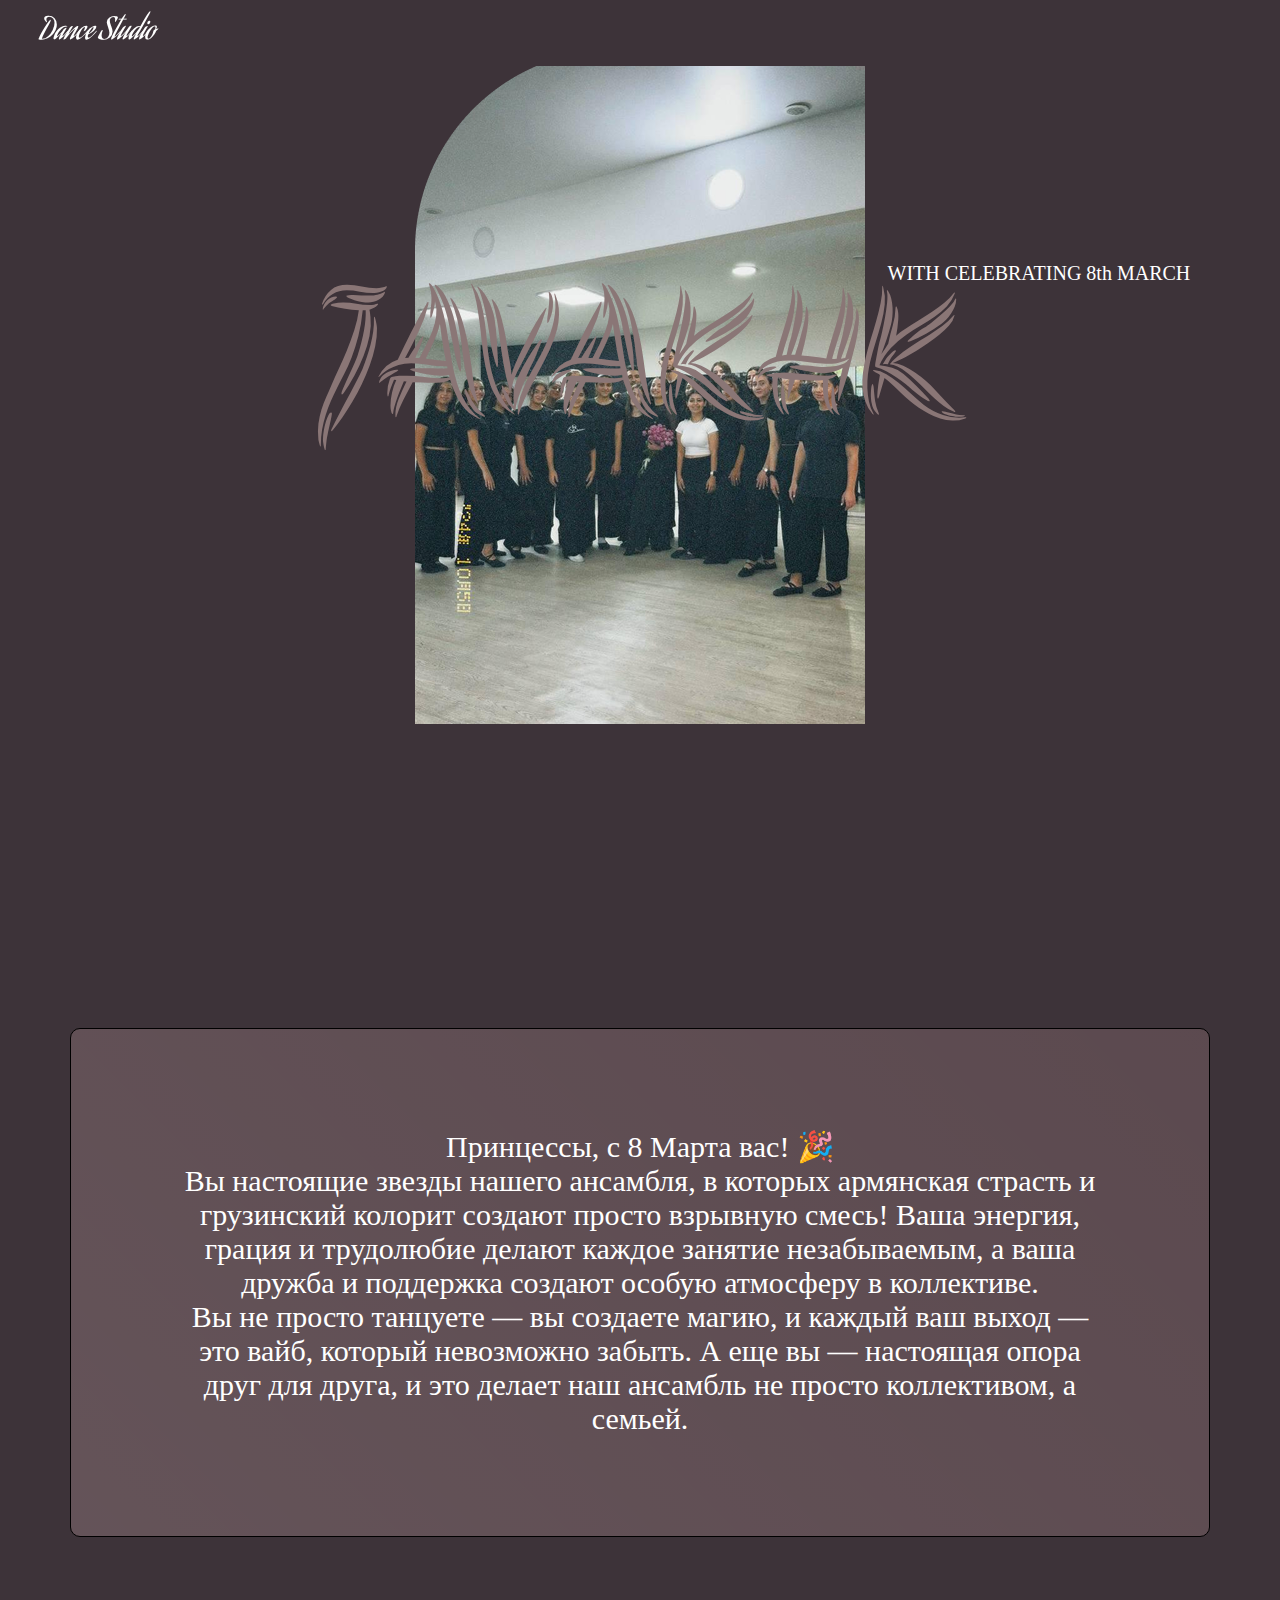
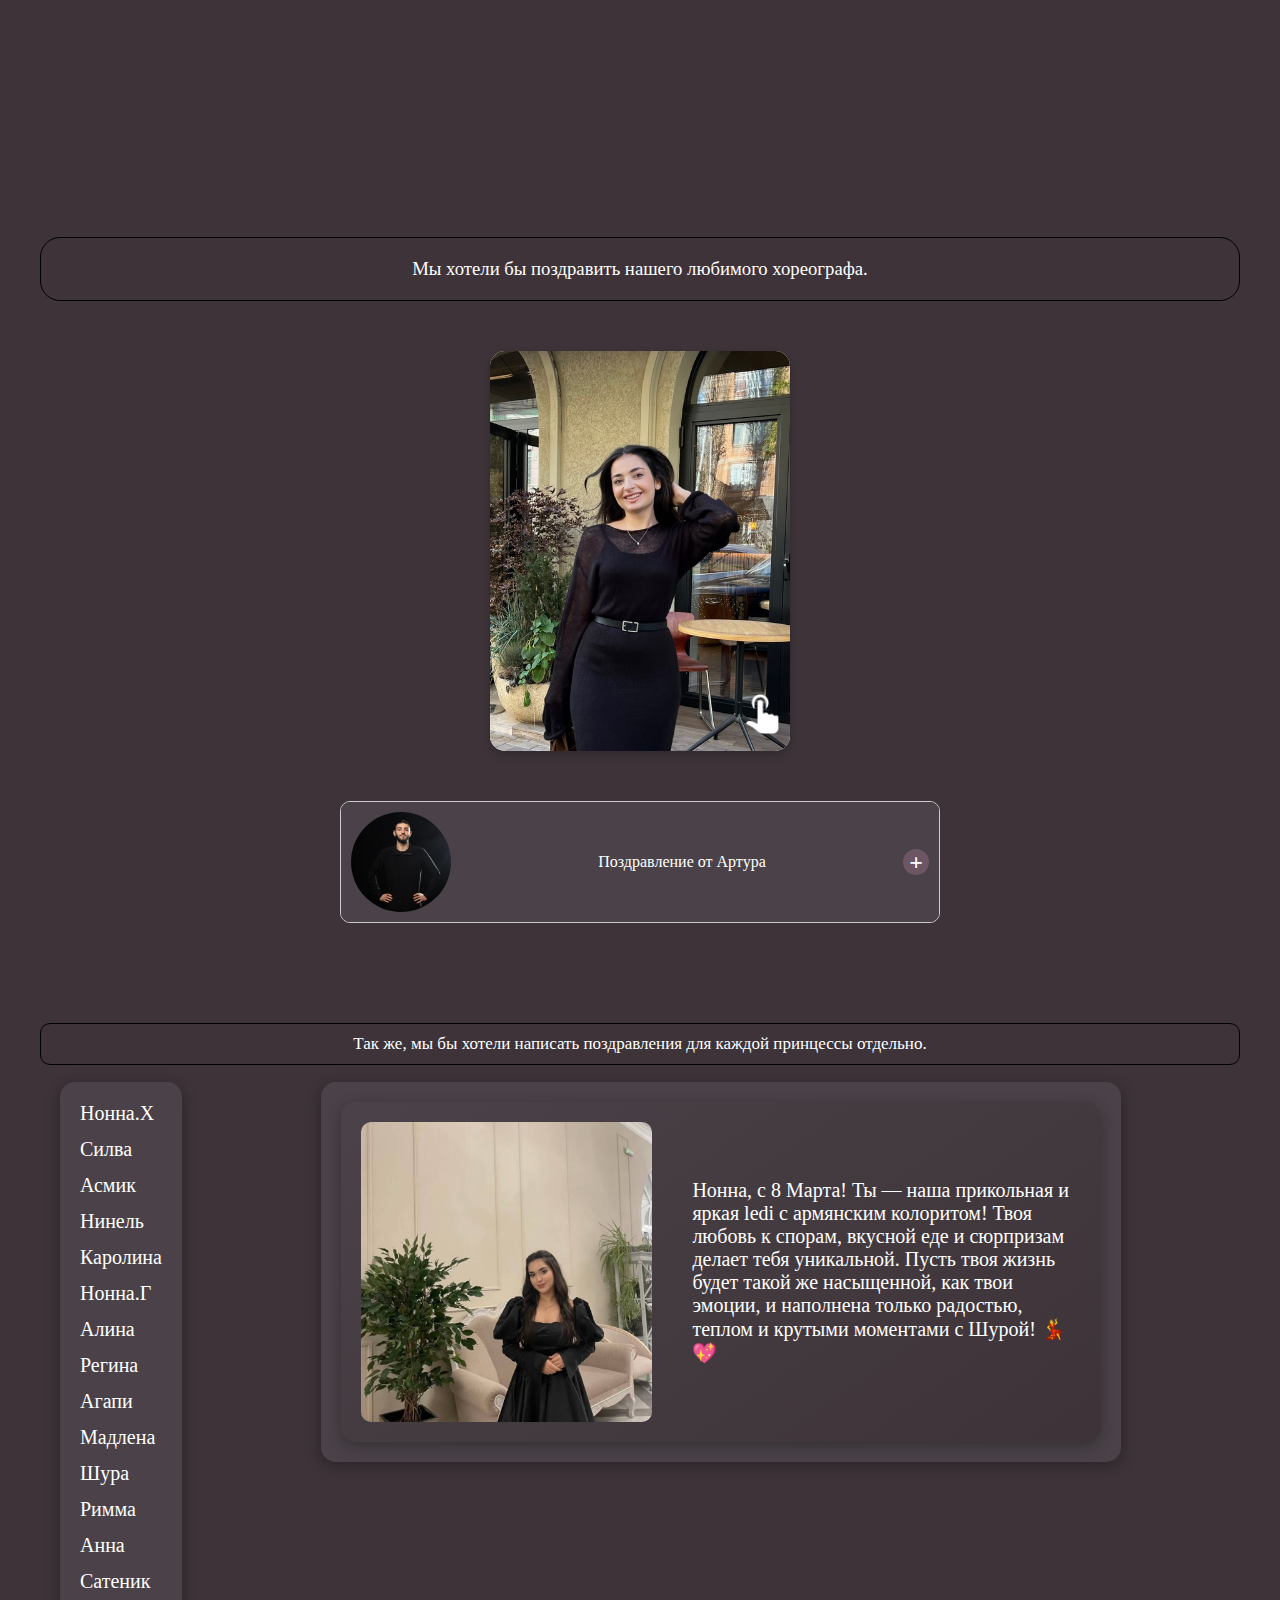
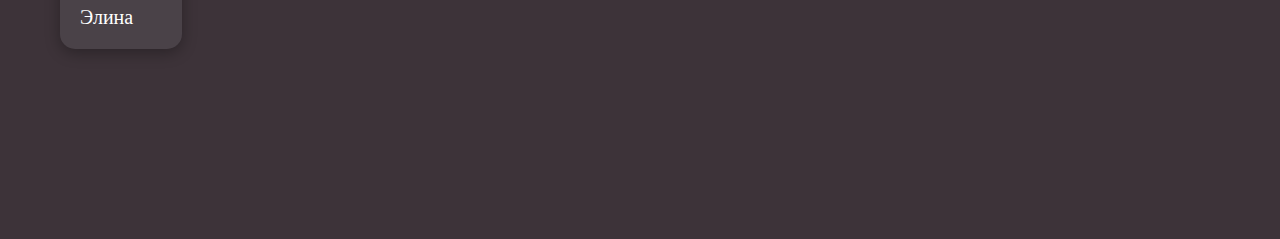
<file: index.html>
<!DOCTYPE html>
<html lang="en">

<head>
    <meta charset="UTF-8">
    <meta name="viewport" content="width=device-width, initial-scale=1.0">
    <link href="style/style.css" rel="stylesheet" />
    <link rel="stylesheet" href="https://unpkg.com/swiper/swiper-bundle.min.css" />
    <link rel="preconnect" href="https://fonts.googleapis.com">
    <link rel="preconnect" href="https://fonts.gstatic.com" crossorigin>
    <link href="https://fonts.googleapis.com/css2?family=Aboreto&family=Aguafina+Script&family=Akronim&display=swap"
        rel="stylesheet">
    <script src="https://unpkg.com/swiper/swiper-bundle.min.js"></script>
    <title>C праздником</title>
</head>

<body>
    <header class="header">
        <p class="title_header">Dance Studio</p>
        <button id="hideButton" class="burger-menu" aria-label="Open menu">
            <span id="message">Нажми и выбери имя➡️</span>
            <span class="burger-icon"></span>
        </button>
        <div class="mobile-names-list">
            <p class="name" data-index="0">Нонна.Х</p>
            <p class="name" data-index="1">Силва</p>
            <p class="name" data-index="2">Асмик</p>
            <p class="name" data-index="3">Нинель</p>
            <p class="name" data-index="4">Каролина</p>
            <p class="name" data-index="5">Нонна.Г</p>
            <p class="name" data-index="6">Алина</p>
            <p class="name" data-index="7">Регина</p>
            <p class="name" data-index="8">Агапи</p>
            <p class="name" data-index="9">Мадлена</p>
            <p class="name" data-index="10">Шура</p>
            <p class="name" data-index="11">Римма</p>
            <p class="name" data-index="12">Анна</p>
            <p class="name" data-index="13">Сатеник</p>
            <p class="name" data-index="14">Элина</p>
        </div>
    </header>
    <main>
        <div class="nachalo">
            <div class="image-container">
                <img class="img_one" src="img/girls 1.png" alt="">
                <p class="title_img">WITH CELEBRATING 8th MARCH</p>
                <p class="overlay_text">JAVAKHK<br><span class="rara">WITH CELEBRATING 8th MARCH</span></p>
            </div>
        </div>
        <div>
            <p class="all_charcter">
                Принцессы, с 8 Марта вас! 🎉<br>
                Вы настоящие звезды нашего ансамбля, в которых армянская страсть и грузинский колорит создают просто
                взрывную смесь! Ваша энергия, грация и трудолюбие делают каждое занятие незабываемым, а ваша дружба и
                поддержка создают особую атмосферу в коллективе.<br> Вы не просто танцуете — вы создаете магию, и каждый
                ваш выход — это вайб, который невозможно забыть. А еще вы — настоящая опора друг для друга, и это делает
                наш ансамбль не просто коллективом, а семьей.
            </p>
        </div>
        <h3 class="p-text_one">Мы хотели бы поздравить нашего любимого хореографа.</h3>
        <div class="lilit-block">
            <div class="flip-container">
                <img class="finger-image" src="img/palec.png" alt="Палец">
                <div class="flip-front">
                    <img src="img/Lilit.jpeg" alt="Лилит">
                </div>
                <div class="flip-back">
                    <p>Дорогая Лилит!<br> Поздравляем вас с 8 марта! Мы благодарны за все, что вы делаете. Вы не просто
                        преподаватель, а настоящий наставник. Ваша страсть к танцам наполняет наши сердца энтузиазмом.
                        Каждый урок — это уникальное путешествие в мир искусства, где мы развиваем навыки и учимся
                        чувствовать музыку. Вы создаете атмосферу, в которой мы можем раскрыть свой потенциал. В этот
                        особенный день желаем вам здоровья, счастья и творческих успехов! Пусть ваша жизнь станет
                        танцем, полным радости!💖😍🌸</p>
                </div>
            </div>
        </div>
        <div class="accordion">
            <div class="accordion-item">
                <div class="accordion-header" onclick="toggleAccordion(this)">
                    <div class="avatar">
                        <img src="img/person.jpg" alt="Имя человека" />
                    </div>
                    <span class="name_artur">Поздравление от Артура</span>
                    <span class="accordion-icon">+</span> <!-- Добавляем плюсик -->
                </div>
                <div class="accordion-content">
                    <p>Дорогие наши, талантливые и вдохновляющие ученицы!

                        С сердечным теплом поздравляю вас с замечательным праздником — 8 Марта! В этот весенний день
                        хочу пожелать вам не только радости и счастья, но и чтобы ваша красота и талант всегда сияли
                        ярко. Пусть каждый ваш шаг на сцене будет уверенным, а в жизни — наполненным гармонией и
                        любовью.

                        Желаю вам находить вдохновение в танце и в каждой мелочи, а также умело сочетать занятия
                        хореографией с теплом и заботой в ваших семьях. Улыбайтесь почаще, ведь ваша энергия и улыбки
                        делают наши репетиции и выступления особенными!

                        С праздником, дорогие мои! Танцуйте и мечтайте!💖</p>
                </div>
            </div>
        </div>
        <p class="p_text_wrapper">Так же, мы бы хотели написать поздравления для каждой принцессы отдельно.</p>
        <div class="content-wrapper">
            <div class="names-list">
                <p class="name" data-index="0">Нонна.Х</p>
                <p class="name" data-index="1">Силва</p>
                <p class="name" data-index="2">Асмик</p>
                <p class="name" data-index="3">Нинель</p>
                <p class="name" data-index="4">Каролина</p>
                <p class="name" data-index="5">Нонна.Г</p>
                <p class="name" data-index="6">Алина</p>
                <p class="name" data-index="7">Регина</p>
                <p class="name" data-index="8">Агапи</p>
                <p class="name" data-index="9">Мадлена</p>
                <p class="name" data-index="10">Шура</p>
                <p class="name" data-index="11">Римма</p>
                <p class="name" data-index="12">Анна</p>
                <p class="name" data-index="13">Сатеник</p>
                <p class="name" data-index="14">Элина</p>
            </div>
            <div class="slider-container" id="slider-container">
                <div class="swiper-container">
                    <div class="swiper-wrapper">
                        <div class="swiper-slide">
                            <div class="block_img_text">
                                <img class="img_slide" src="img/5325522932237200727.jpg" alt="Slide 1">
                                <p>Нонна, с 8 Марта! Ты — наша прикольная и яркая ledi с армянским колоритом! Твоя
                                    любовь к спорам, вкусной еде и сюрпризам делает тебя уникальной. Пусть твоя жизнь
                                    будет такой же насыщенной, как твои эмоции, и наполнена только радостью, теплом и
                                    крутыми моментами с Шурой! 💃💖</p>
                            </div>
                        </div>
                        <div class="swiper-slide">
                            <div class="block_img_text">
                                <img class="img_slide" src="img/5325522932237200732.jpg" alt="Slide 2">
                                <p>Силва, с 8 Марта! Ты — наша яркая и энергичная звезда! Твоя харизма и талант зажигают
                                    сцену, а твоя улыбка делает наш коллектив еще ярче. Пусть твоя жизнь будет такой же
                                    насыщенной, как твои танцы, и наполнена только радостью, любовью и крутыми
                                    моментами! 💃✨</p>
                            </div>
                        </div>
                        <div class="swiper-slide">
                            <div class="block_img_text">
                                <img class="img_slide" src="img/5325522932237200744.jpg" alt="Slide 3">
                                <p>Асмик, с 8 Марта! Ты — наша гордость с обворожительным смехом и невероятным чувством
                                    юмора! Твоя любовь к армянским танцам и готовность помогать друзьям учат нас не
                                    только движениям, но и доброте. Пусть твоя жизнь будет такой же яркой, как твои
                                    танцы, и наполнена смехом, радостью и теплом! 💃💖</p>
                            </div>
                        </div>
                        <div class="swiper-slide">
                            <div class="block_img_text">
                                <img class="img_slide" src="img/5325522932237200748.jpg" alt="Slide 4">
                                <p>Нинель, с 8 Марта! Ты — наша зайка с невероятной энергией и талантом! Твоя страсть к
                                    танцам и умение вдохновлять окружающих делают тебя уникальной. Пусть твоя жизнь
                                    будет такой же яркой, как твои выступления, и наполнена радостью, любовью и крутыми
                                    моментами! 💃✨</p>
                            </div>
                        </div>
                        <div class="swiper-slide">
                            <div class="block_img_text">
                                <img class="img_slide" src="img/5325522932237200754.jpg" alt="Slide 5">
                                <p>Каролина, с 8 Марта! Ты — наша скромница, но при этом настоящая душа компании, как в
                                    ансамбле, так и за его пределами! Твоя любовь к смеху и шуткам делает тебя
                                    уникальной. Пусть твоя жизнь будет наполнена радостью, теплом и только хорошими
                                    моментами! 💃💖</p>
                            </div>
                        </div>
                        <div class="swiper-slide">
                            <div class="block_img_text">
                                <img class="img_slide" src="img/5325522932237200849.jpg" alt="Slide 6">
                                <p>Нонна, с 8 Марта! Ты — наша графиня с ярким талантом и невероятной энергией! Твоя
                                    улыбка и харизма делают коллектив особенным. Пусть твоя жизнь будет наполнена
                                    радостью, теплом и только хорошими моментами! 💃💖</p>
                            </div>
                        </div>
                        <div class="swiper-slide">
                            <div class="block_img_text">
                                <img class="img_slide" src="img/5325522932237200853.jpg" alt="Slide 7">
                                <p>Алина, с 8 Марта! Ты — наша яркая и талантливая очаровашка! Твоя энергия и улыбка
                                    делают наш коллектив особенным. Пусть твоя жизнь будет наполнена радостью, теплом и
                                    только хорошими моментами! 💃💖</p>
                            </div>
                        </div>
                        <div class="swiper-slide">
                            <div class="block_img_text">
                                <img class="img_slide" src="img/5325522932237200856.jpg" alt="Slide 8">
                                <p>Регина, с 8 Марта! Ты — наша муза с утонченностью и изяществом! Твоя грация и стиль
                                    покоряют сердца. Пусть твоя жизнь будет наполнена радостью, теплом и только хорошими
                                    моментами! 💃💖</p>
                            </div>
                        </div>
                        <div class="swiper-slide">
                            <div class="block_img_text">
                                <img class="img_slide" src="img/5325522932237200860.jpg" alt="Slide 9">
                                <p>Агапи, с 8 Марта! Ты — наша вдохновительница с теплотой и мудростью! Твоя
                                    креативность и доброта заряжают всех вокруг. Пусть твоя жизнь будет наполнена
                                    счастьем, теплом и только крутыми идеями! 💖🌺</p>
                            </div>
                        </div>
                        <div class="swiper-slide">
                            <div class="block_img_text">
                                <img class="img_slide" src="img/5325522932237200865.jpg" alt="Slide 10">
                                <p>Мадлена, с 8 Марта! Ты — наше солнце с грацией и обаянием! Твоя доброта и талант
                                    делают наш коллектив особенным. Пусть твоя жизнь будет наполнена радостью, теплом и
                                    только хорошими моментами! 💃💖</p>
                            </div>
                        </div>
                        <div class="swiper-slide">
                            <div class="block_img_text">
                                <img class="img_slide" src="img/shura.jpg" alt="Slide 11">
                                <p>Шура, с 8 Марта! Эм... чел, ты — наша милашка с характером! Твоя любопытность и
                                    доброта делают тебя особенной, а твоя дружба с Нонной — это сестринская связь. Пусть
                                    твоя жизнь будет такой же яркой, как твоя улыбка, и наполнена только крутыми
                                    моментами! 💖🌸</p>
                            </div>
                        </div>
                        <div class="swiper-slide">
                            <div class="block_img_text">
                                <img class="img_slide" src="img/rima.jpg" alt="Slide 12">
                                <p>Римма, с 8 Марта! Ты — наша яркая и сильная личность, которая покоряет сцену. Твоя
                                    целеустремленность и доброта вдохновляют всех вокруг. Пусть твоя жизнь будет
                                    наполнена радостью, теплом и только хорошими моментами! 💃💖</p>
                            </div>
                        </div>
                        <div class="swiper-slide">
                            <div class="block_img_text">
                                <img class="img_slide" src="img/Ania.jpg" alt="Slide 13">
                                <p>Аня, с 8 Марта! Ты — наша умопомрачительная и невероятная личность, которая
                                    завораживает всех вокруг. Твоя харизма и уникальность вдохновляют и восхищают. Пусть
                                    твоя жизнь будет наполнена яркими эмоциями, волшебными моментами и только самыми
                                    прекрасными событиями! ✨💖</p>
                            </div>
                        </div>
                        <div class="swiper-slide">
                            <div class="block_img_text">
                                <img class="img_slide" src="img/lunnai_sonata.jpg" alt="Slide 14">
                                <p>Сатеник, с 8 Марта! Ты — наша непревзойдённая, которая очаровывает всех своей
                                    невероятной энергией и уникальностью. Твой стиль, харизма и нестандартный подход ко
                                    всему вдохновляют и восхищают. Пусть твоя жизнь будет наполнена яркими красками,
                                    грандиозными событиями и только самыми крутыми моментами! Ты — настоящая звезда, и
                                    мир вокруг тебя становится лучше! 🌟💖</p>
                            </div>
                        </div>
                        <div class="swiper-slide">
                            <div class="block_img_text">
                                <img class="img_slide" src="img/elina.jpeg" alt="Slide 15">
                                <p>Элина, с 8 Марта! Ты — наша неподражаемая, которая покоряет всех своей утончённой
                                    грацией и невероятной глубиной. Твоя мудрость, элегантность и умение находить
                                    красоту в мелочах вдохновляют и восхищают. Пусть твоя жизнь будет наполнена
                                    гармонией, яркими впечатлениями и моментами, которые согревают душу. Ты — настоящая
                                    жемчужина, и мир вокруг тебя становится светлее и прекраснее! 🌸💫</p>
                            </div>
                        </div>
                    </div>
                </div>
            </div>
        </div>
    </main>
    <footer></footer>
    <script>
        document.getElementById('hideButton').addEventListener('click', function () {
            document.getElementById('message').style.display = 'none';
        });
        let isInteractionStarted = false;

        function showBurgerMenu() {
            if (!isInteractionStarted) {
                burgerMenu.classList.add("visible");
                burgerMenu.style.display = "block";
                isInteractionStarted = true;
            }
        }
        function toggleAccordion(header) {
            const content = header.nextElementSibling;
            const isActive = header.classList.contains("active");

            // Закрываем все открытые аккордеоны
            document.querySelectorAll(".accordion-header.active").forEach((activeHeader) => {
                if (activeHeader !== header) {
                    activeHeader.classList.remove("active");
                    activeHeader.nextElementSibling.style.maxHeight = "0"; // Закрываем аккордеон
                }
            });

            // Открываем/закрываем текущий аккордеон
            if (isActive) {
                header.classList.remove("active");
                content.style.maxHeight = "0"; // Закрываем аккордеон
            } else {
                header.classList.add("active");
                content.style.maxHeight = content.scrollHeight + "px"; // Открываем аккордеон
            }
        }

        document.addEventListener("DOMContentLoaded", function () {
            const swiper = new Swiper('.swiper-container', {
                loop: false,
                slidesPerView: 1,
                spaceBetween: 20,
                centeredSlides: true,
                navigation: {
                    nextEl: '.swiper-button-next',
                    prevEl: '.swiper-button-prev',
                },
                autoplay: {
                    delay: 2000,
                    disableOnInteraction: true,
                },
            });

            const burgerMenu = document.querySelector(".burger-menu");
            const mobileNamesList = document.querySelector(".mobile-names-list");
            const names = document.querySelectorAll(".name");
            const sliderContainer = document.querySelector(".slider-container");

            // Функция для показа бургер-меню
            function showBurgerMenu() {
                burgerMenu.classList.add("visible");
                burgerMenu.style.display = "flex"; // Показываем бургер-меню
            }

            // Отслеживаем события взаимодействия со слайдером
            const swiperContainer = document.querySelector(".swiper-container");
            swiperContainer.addEventListener("click", showBurgerMenu);
            swiperContainer.addEventListener("touchstart", showBurgerMenu); // Для мобильных устройств

            // Открытие/закрытие бургер-меню
            burgerMenu.addEventListener("click", () => {
                mobileNamesList.classList.toggle("active");
            });

            // Переключение слайдов и закрытие меню
            names.forEach((name) => {
                name.addEventListener("click", () => {
                    const index = name.getAttribute("data-index");
                    swiper.slideTo(index);
                    mobileNamesList.classList.remove("active"); // Закрываем меню
                    sliderContainer.scrollIntoView({ behavior: "smooth", block: "start" });
                });
            });

            // Переворот блока Лилит при клике (для мобильных устройств)
            const lilitBlock = document.querySelector(".lilit-block");

            // Переворот блока Лилит при клике (для мобильных устройств)
            lilitBlock.addEventListener("click", () => {
                lilitBlock.classList.toggle("active");
                lilitBlock.style.animation = "none"; // Останавливаем анимацию

                // Скрываем палец при активации блока
                const fingerImage = lilitBlock.querySelector(".finger-image");
                if (lilitBlock.classList.contains("active")) {
                    fingerImage.style.opacity = "0";
                } else {
                    fingerImage.style.opacity = "1";
                }
            });
        });
    </script>
</body>

</html>
</file>
<file: style/style.css>
/* Стили для изображения пальца */
.finger-image {
position: absolute;
    bottom: 4%;
    left: 91%;
    transform: translateX(-50%);
    width: 42px;
    height: auto;
    z-index: 12;
    transition: opacity 0.3s ease;
}

/* Скрываем палец при наведении на блок Лилит (для ПК) */
.lilit-block:hover .finger-image {
    opacity: 0;
}

/* Скрываем палец при активации блока Лилит (для мобильных) */
.lilit-block.active .finger-image {
    opacity: 0;
}
 /* Основные стили для блока Лилит */
    #message{
        font-size: 14px;
        color: white;
    }
    .accordion {
        margin: 20px auto;
        width: 90%; /* Ширина аккордеона */
        max-width: 600px; /* Максимальная ширина */
    }
.accordion-content p{
    padding: 6px;
}
    .accordion-item {
        border: 1px solid #ccc;
        border-radius: 10px;
        overflow: hidden;
        margin-bottom: 100px;
    }

    .accordion-header {
        display: flex;
        align-items: center;
        justify-content: space-between; /* Распределяем элементы по ширине */
        padding: 10px;
        background-color: #4a4248;
        color: white;
        cursor: pointer;
    }

    .accordion-icon {
        font-size: 24px;
        font-weight: bold;
        background-color: #6c5663;
        padding: 3px;
        display: flex   ;
        align-items: center;
        justify-content: center;
        height: 20px;
        width: 20px;
        border-radius: 50%;
    }

    .accordion-header.active .accordion-icon {
        transform: rotate(45deg); /* Поворачиваем плюс на 45 градусов, чтобы получился крестик */
    }
    .avatar {
        width: 100px; /* Ширина аватара */
        height: 100px; /* Высота аватара */
        border-radius: 50%; /* Круглая форма */
        overflow: hidden;
        margin-right: 10px;
    }

    .avatar img {
        width: 100%; /* Ширина изображения */
        height: 100%; /* Высота изображения */
        object-fit: cover; /* Обтяжка изображения */
    }

    .accordion-content {
        color: #ffffff;
        background-color: #6c5663;
        max-height: 0; /* Начальное значение max-height */
        overflow: hidden; /* Скрываем содержимое, если оно выходит за пределы */
        transition: max-height 0.3s ease; /* Плавный переход для max-height */
    }

    @keyframes pulse {
        0% {
            transform: scale(1);
        }
        50% {
            transform: scale(1.05);
        }
        100% {
            transform: scale(1);
        }
    }

    /* Применяем анимацию к блоку Лилит */
    .lilit-block {
        animation: pulse 2s infinite; /* Бесконечная анимация */
    }

    /* Останавливаем анимацию после нажатия */
    .lilit-block.active {
        animation: none;
    }
    .swiper-slide p {
        font-family: serif;
    }
    .name{
        font-family: serif;
    }
    .lilit-block {
        position: relative;
        width: 300px; /* Фиксированная ширина блока */
        height: 400px; /* Фиксированная высота блока */
        perspective: 1000px; /* Добавляем перспективу для 3D-эффекта */
        margin: 50px auto; /* Центрируем блок и добавляем отступ сверху и снизу */
        cursor: pointer; /* Курсор в виде указателя */
    }
    .block_img_text p {
        font-family: serif;
    }
    /* Контейнер для переворота */
    .lilit-block .flip-container {
        width: 100%;
        height: 100%;
        position: relative;
        transform-style: preserve-3d; /* Сохраняем 3D-пространство */
        transition: transform 0.6s ease; /* Плавная анимация переворота */
    }
    .p-text_one{        font-weight: 500;
            border: 1px solid black;
            padding: 20px;
            border-radius: 20px;
            color: white;
            display: flex; 
            justify-content: center; 
            align-items: center; 
            text-align: center;
            }

    .p_text_wrapper{
        border: 1px solid black;
    padding: 10px;
    border-radius: 10px;
    text-align: center;
    color: white;
    font-size: 17px;
        }
    /* Стили для передней и задней сторон */
    .lilit-block .flip-front,
    .lilit-block .flip-back {
        width: 100%;
        height: 100%;
        position: absolute;
        top: 0;
        left: 0;
        backface-visibility: hidden; /* Скрываем обратную сторону */
        border-radius: 15px; /* Закругленные углы */
        overflow: hidden; /* Обрезаем содержимое */
        box-shadow: 0 4px 10px rgba(0, 0, 0, 0.2); /* Тень */
    }

    /* Передняя сторона (фото) */
    .lilit-block .flip-front {
        background-color: #fff; /* Фон */
        display: flex;
        align-items: center;
        justify-content: center;
    }

    .lilit-block .flip-front img {
        width: 100%;
        height: 100%;
        object-fit: cover; /* Сохраняем пропорции изображения */
    }

    /* Задняя сторона (текст) */
    .lilit-block .flip-back {
        background-color: #4a4248; /* Фон */
        color: white; /* Цвет текста */
        display: flex;
        align-items: center;
        justify-content: center;
        transform: rotateX(180deg); /* Переворачиваем заднюю сторону по вертикали */
        text-align: center;
        font-size: 18px;
    }

    /* Эффект переворота при наведении (только для десктопов) */
    @media (min-width: 769px) {
        .lilit-block:hover .flip-container {
            transform: rotateX(180deg); /* Переворачиваем блок по вертикали */
        }
    }

    /* Эффект переворота при нажатии (для мобильных устройств) */
    .lilit-block.active .flip-container {
        transform: rotateX(180deg); /* Переворачиваем блок по вертикали */
    }
    
    .burger-menu {
        display: none; /* По умолчанию скрыто */
        justify-content: center;
    align-items: center;
    gap: 10px;
        background: none;
        border: none;
        cursor: pointer;
        padding: 10px;
        position: absolute;
        right: 20px;
        top: 50%;
        transform: translateY(-50%);
        z-index: 101;
        opacity: 0; /* Начальная прозрачность */
        transition: opacity 0.3s ease; /* Плавное появление */
    }

    .burger-icon {
        display: block;
        width: 25px;
        height: 3px;
        background-color: white;
        position: relative;
    }

    .burger-icon::before,
    .burger-icon::after {
        content: '';
        width: 25px;
        height: 3px;
        background-color: white;
        position: absolute;
        left: 0;
        transition: transform 0.3s ease;
    }

    .burger-icon::before {
        top: -8px;
    }

    .burger-icon::after {
        top: 8px;
    }
    .burger-menu.visible {
        opacity: 1; /* Показываем бургер-меню */
    }
    /* Стили для мобильного списка имен */
    .mobile-names-list {
        display: none; /* По умолчанию скрыто */
        flex-direction: column;
        gap: 10px;
        position: absolute;
        top: 60px;
        right: 20px;
        background: #4a4248;
        padding: 20px;
        border-radius: 15px;
        box-shadow: 0 4px 15px rgba(0, 0, 0, 0.3);
        z-index: 100;
    }

    .mobile-names-list .name {
        font-size: 18px;
        color: white;
        cursor: pointer;
        transition: color 0.3s, transform 0.3s;
        margin: 0;
    }

    .mobile-names-list .name:hover {
        color: #ffcc00;
        transform: translateX(10px);
    }

    /* Показываем бургер-меню и мобильный список на маленьких экранах */
    @media (max-width: 768px) {
        .burger-menu {
            display: block;
        }

        .mobile-names-list.active {
            display: flex;
        }
    }
    .rara{
        font-size: 10px;
    }
    .block_img_text {
        display: flex;
        flex-direction: row;
        column-gap: 40px;
        align-items: center;
        padding: 20px;
        background: linear-gradient(145deg, #4a4248, #3D3339);
        border-radius: 15px;
        box-shadow: 0 4px 15px rgba(0, 0, 0, 0.3);
    }

    .all_charcter {
        margin: 300px 30px;
        font-size: 30px;
        display: flex;
        align-items: center;
        justify-content: center;
        text-align: center;
        color: white;
        border: 1px solid black;
        padding: 100px;
        background-color: rgb(83, 64, 70);
        border-radius: 10px;
        position: relative;
        overflow: hidden;
    }

    .all_charcter::before {
        content: '';
        position: absolute;
        top: 0;
        left: 0;
        width: 100%;
        height: 100%;
        background: linear-gradient(45deg, rgba(255, 255, 255, 0.1), rgba(255, 255, 255, 0.05));
        z-index: 1;
        animation: shine 3s infinite;
    }

    @keyframes shine {
        0% {
            transform: translateX(-100%);
        }
        100% {
            transform: translateX(100%);
        }
    }

    .all_charcter p {
        position: relative;
        z-index: 2;
        animation: fadeIn 2s ease-in-out;
    }

    @keyframes fadeIn {
        0% {
            opacity: 0;
            transform: translateY(20px);
        }
        100% {
            opacity: 1;
            transform: translateY(0);
        }
    }

    .all_charcter p {
        background: linear-gradient(45deg, #ffcc00, #ff6699);
        -webkit-background-clip: text;
        -webkit-text-fill-color: transparent;
        text-shadow: 2px 2px 4px rgba(0, 0, 0, 0.3);
    }

    .header {
        background-color: #3D3339;
        text-align: center;
        position: fixed;
        top: 0;
        z-index: 100;
        width: 100%;
    }

    body {
        font-family: serif;
        background-color: #3D3339;
        margin: 0 40px;
    }
    .title_header {
        font-family: 'Aguafina Script', cursive; /* Применяем шрифт Aguafina Script */
        font-size: 30px;
        color: white;
        text-align: left;
        margin: 10px 0;

    }

    .nachalo {
        display: flex;
        justify-content: center;
        align-items: center;
        margin: 50px auto 10px auto;
    }

    .image-container {
        position: relative;
        text-align: center;
    }

    .img_one {
        max-width: 100%;
        height: auto;
    }

    .title_img {
        font-family: serif;
        font-size: 20px;
        color: white;
        position: absolute;
        top: 30%;
        left: 105%;
        transform: translateY(-50%);
        white-space: nowrap;
    }

    .overlay_text {
        color: #8a7676;
        font-family: 'Akronim', cursive; /* Применяем шрифт Akronim */
        font-size: 11em;
        position: absolute;
        top: 20%;
        left: 50%;
        transform: translate(-50%, -50%);
        z-index: 1;
    }

    /* Стили для слайдера и списка имен */
    .content-wrapper {
        display: flex;
        gap: 20px;
        margin-top: 50px;
        align-items: flex-start;
        margin: 0px 0 190px 0;
    }

    .names-list {
        display: flex;
        flex-direction: column;
        gap: 13px;
        margin-left: 20px;
        padding: 20px;
        background: #4a4248;
        border-radius: 15px;
        box-shadow: 0 4px 15px rgba(0, 0, 0, 0.3);
    }

    .name {
        font-size: 20px;
        color: white;
        cursor: pointer;
        transition: color 0.3s, transform 0.3s;
        margin: 0;
    }

    .name:hover {
        color: #ffcc00;
        transform: translateX(10px);
    }

    .slider-container {
        flex: 1;
        display: flex;
        align-items: center;
        gap: 20px;
        max-width: 800px;
        margin: 0 auto;
        position: relative;
    }

    .swiper-container {
        width: 100%;
        overflow: hidden;
        border-radius: 15px;
        box-shadow: 0 4px 15px rgba(0, 0, 0, 0.3);
    }

    .swiper-slide {
        display: flex;
        align-items: center;
        gap: 20px;
        padding: 20px;
        background-color: #4a4248;
        border-radius: 10px;
        box-sizing: border-box;
        transition: transform 0.3s ease;
    }

    .swiper-slide:hover {
        transform: scale(1.02);
    }

    .swiper-slide img {
        width: 300px;
        height: 300px;
        object-fit: cover;
        border-radius: 10px;
    }
    .rara{
        display: none;
    }
    .swiper-slide p {
        width: calc(100% - 320px);
        font-size: 20px;
        color: white;
        text-align: left;
    }

    /* Стили для кнопок навигации */
    .swiper-button-next,
    .swiper-button-prev {
        position: absolute;
        top: 50%;
        transform: translateY(-50%);
        width: 40px;
        height: 40px;
        background-color: #ffcc00;
        border-radius: 50%;
        color: #3D3339;
        display: flex;
        align-items: center;
        justify-content: center;
        cursor: pointer;
        transition: background-color 0.3s;
    }

    .swiper-button-next:hover,
    .swiper-button-prev:hover {
        background-color: #e6b800;
    }

    .swiper-button-next::after,
    .swiper-button-prev::after {
        font-size: 20px;
        font-weight: bold;
    }

    /* Медиазапросы */
    @media (max-width: 768px) {
        .title_img {
            position: static;
            transform: none;
            text-align: center;
            margin-top: 20px;
        }

        .image-container {
            flex-direction: column;
            align-items: center;
        }

        .content-wrapper {
            flex-direction: column;
            align-items: center;
        }

        .names-list {
            margin-left: 0;
        }

        .swiper-slide {
            flex-direction: column;
        }

        .swiper-slide img {
            width: 100%;
            height: auto;
        }

        .swiper-slide p {
            width: 100%;
            text-align: center;
        }

        .slider-container {
            flex-direction: column;
        }

        .swiper-button-next,
        .swiper-button-prev {
            position: static;
            margin-top: 20px;
        }
    }
    @media (max-width: 480px) {
        @media (max-width: 480px) {
            .swiper-slide p {
                font-family: serif;
                font-size: 16px; /* Фиксированный размер шрифта */
                text-align: center; /* Выравнивание по центру */
                margin-top: 10px; /* Отступ сверху */
                line-height: 1.5; /* Улучшаем читаемость текста */
            }
        
            .rara {
                display: initial;
                font-size: 18px;
                font-weight: 900;
            }
        
            body {
                background-color: #3D3339;
                margin: 0 10px;
            }
        
            .title_header {
                font-size: 24px; /* Уменьшаем размер шрифта заголовка */
            }
        
            .all_charcter {
                margin: 100px 10px; /* Уменьшаем отступы */
                font-size: 20px; /* Уменьшаем размер шрифта */
                padding: 20px; /* Уменьшаем внутренние отступы */
            }
        
            .overlay_text {
                color: #9a5f7d;
                font-size: 4em;
                line-height: 18px;
                top: 23%;
            }
        
            .title_img {
                font-size: 16px; /* Уменьшаем размер текста рядом с изображением */
                margin-top: 10px; /* Уменьшаем отступ сверху */
                display: none;
            }
        
            .content-wrapper {
                flex-direction: column; /* Меняем направление на вертикальное */
                margin: 20px 0; /* Уменьшаем отступы */
            }
        
            .names-list {
                width: 100%; /* Занимаем всю ширину экрана */
                margin-left: 0; /* Убираем отступ слева */
                display: none;
                padding: 10px; /* Уменьшаем внутренние отступы */
            }
        
            .name {
                font-size: 16px; /* Уменьшаем размер шрифта имен */
            }
        
            .slider-container {
                width: 100%; /* Занимаем всю ширину экрана */
                margin: 10px 0; /* Уменьшаем отступы */
            }
        
            .swiper-slide {
                flex-direction: column; /* Меняем направление на вертикальное */
                padding: 10px; /* Уменьшаем внутренние отступы */
            }
        
            .swiper-slide img {
                width: 100%; /* Занимаем всю ширину слайда */
                height: 350px; /* Фиксированная высота */
                object-fit: cover; /* Сохраняем пропорции и заполняем область */
                border-radius: 10px; /* Закругляем углы */
            }
        
            .swiper-slide p {
                width: 100%; /* Занимаем всю ширину слайда */
                text-align: center; /* Выравниваем текст по центру */
                margin-top: 10px; /* Добавляем отступ сверху */
            }
        
            .swiper-button-next,
            .swiper-button-prev {
                width: 30px; /* Уменьшаем размер кнопок */
                height: 30px; /* Уменьшаем размер кнопок */
            }
        
            .swiper-button-next::after,
            .swiper-button-prev::after {
                font-size: 16px; /* Уменьшаем размер иконок кнопок */
            }
        
            .block_img_text {
                display: flex;
                flex-direction: column;
                column-gap: 40px;
                align-items: center;
                padding: 20px;
                background: linear-gradient(145deg, #4a4248, #3D3339);
                border-radius: 15px;
                box-shadow: 0 4px 15px rgba(0, 0, 0, 0.3);
            }
        }
    }
</file>
